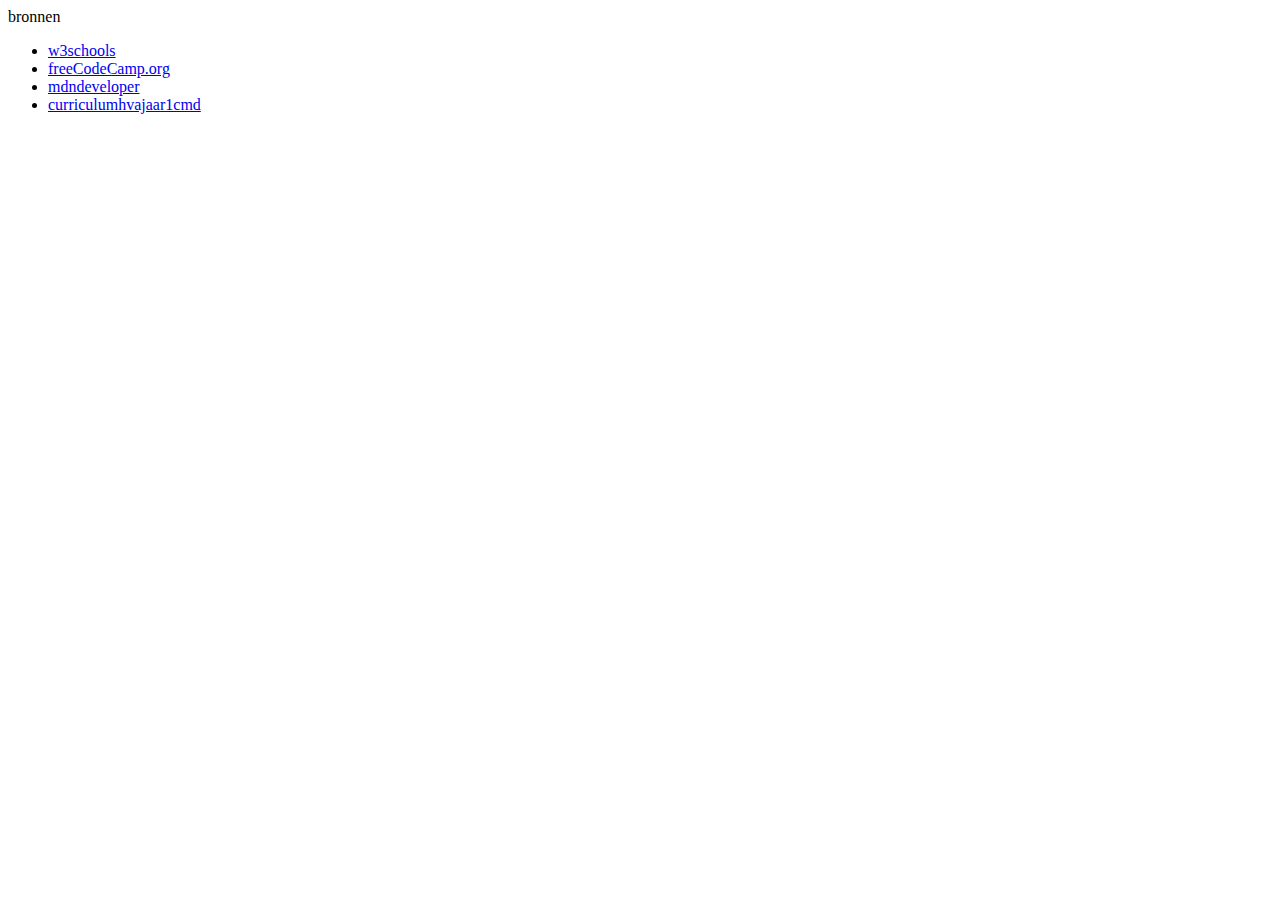
<file: bronnen.html>
bronnen
<!DOCTYPE html>
<html lang="en">
<head>
    <meta charset="UTF-8">
    <meta name="viewport" content="width=device-width, initial-scale=1.0">
    <title>bronnen</title>
</head>
<body>
    <ul>
        <li><a href="https://www.w3schools.com/">w3schools</a></li>
        
        <li><a href="https://www.youtube.com/watch?v=OXGznpKZ_sA">freeCodeCamp.org</a></li>
       <li><a href="https://developer.mozilla.org/en-US/">mdndeveloper</a></li>
       <li><a href="https://dlo.mijnhva.nl/d2l/le/content/536415/Home">curriculumhvajaar1cmd</a></li>
    
    </ul>
    
</body>
</html>
</file>
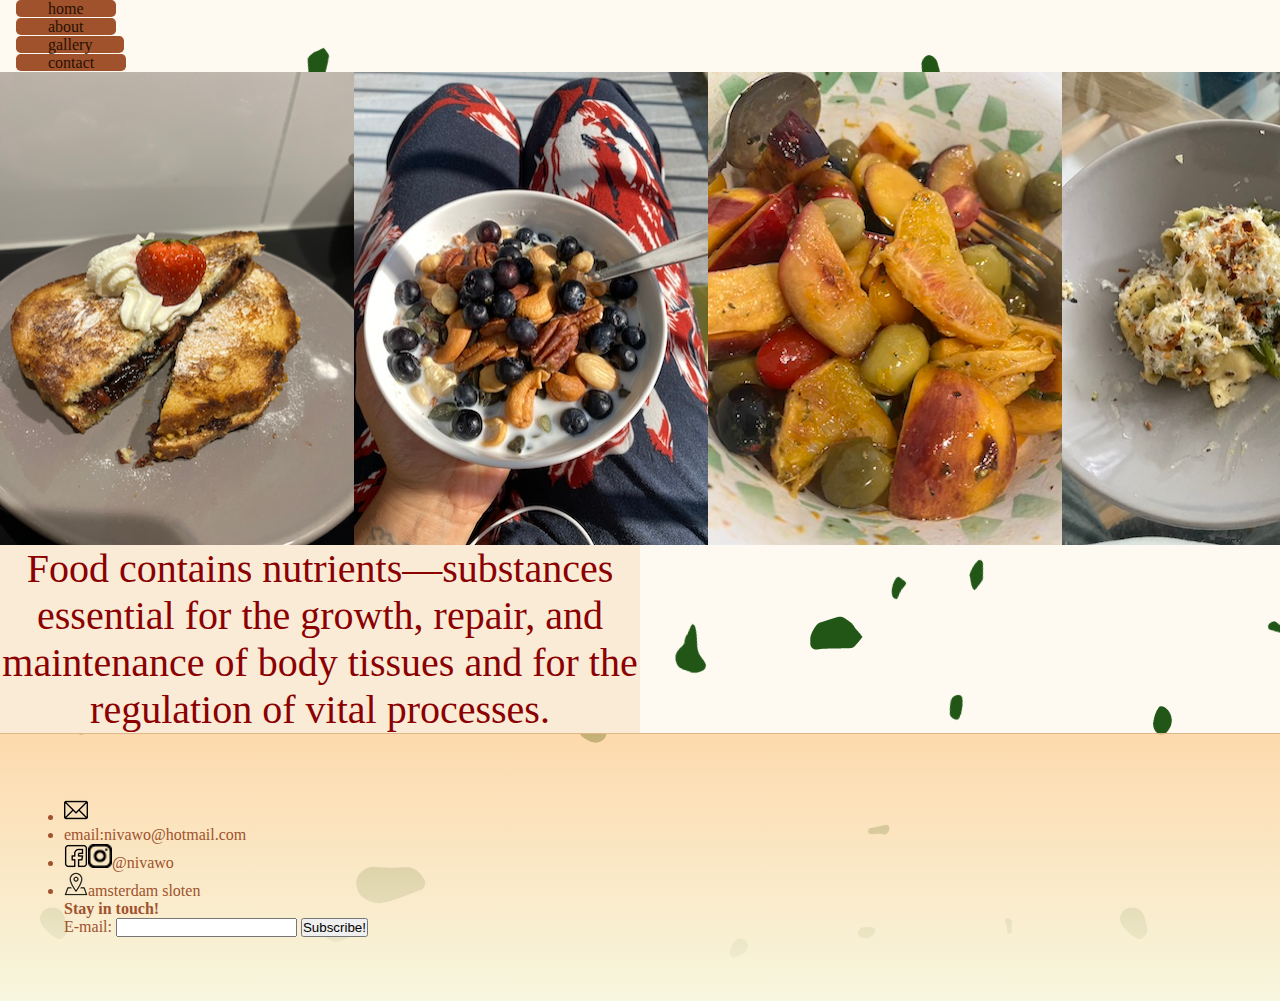
<file: food.html>
<!DOCTYPE html>
<!DOCTYPE html>
<html lang="en" class="food">
<head>
    
    <meta charset="UTF-8">
    <meta name="viewport" content="width=device-width, initial-scale=1.0">
    <title>Document</title>
    <link rel="stylesheet" href="css/style.css">
</head>
<header>
    <nav id="nav"> 
      <ul>                                   
         <li><a href="index.html">home</a></li>
         <li><a href="#about">about</a></li>
         <li><a href="#gallery">gallery</a></li>
         <li><a href="#contact">contact</a></li>
     </ul>        
   </nav>
</header> 
<body>
    <div class="foodpictures">
        <img src="img/food1.png" alt="food1">
        <img src="img/food2.JPG" alt="food2">
        <img src="img/food3.png" alt="food3">
        <img src="img/food4.jpg" alt="food4">
    </div>

    <div class="foodtext">
        <p>Food contains nutrients—substances essential for the growth, repair, and maintenance of body tissues and for the regulation of vital processes.</p>
    </div>

        
</body>
<footer id="contact">
    <section class="footer">
    <ul>
         <li><img src="img/icons/email.png" alt="email"><li>email:nivawo@hotmail.com</li>
         <li><img src="img/icons/facebook.png" alt="facebook"><img src="img/icons/instagram2.png" alt="socialmedia">@nivawo</li>
         <li><img src="img/icons/adres.png" alt="adres">amsterdam sloten</li>
   </ul>
  
   <h4>Stay in touch!</h4>
   <form>
     <label>E-mail:</label>
     <input type="text">
     <button>Subscribe!</button>
   </form>
  </footer>
  </section>
</html>
</file>
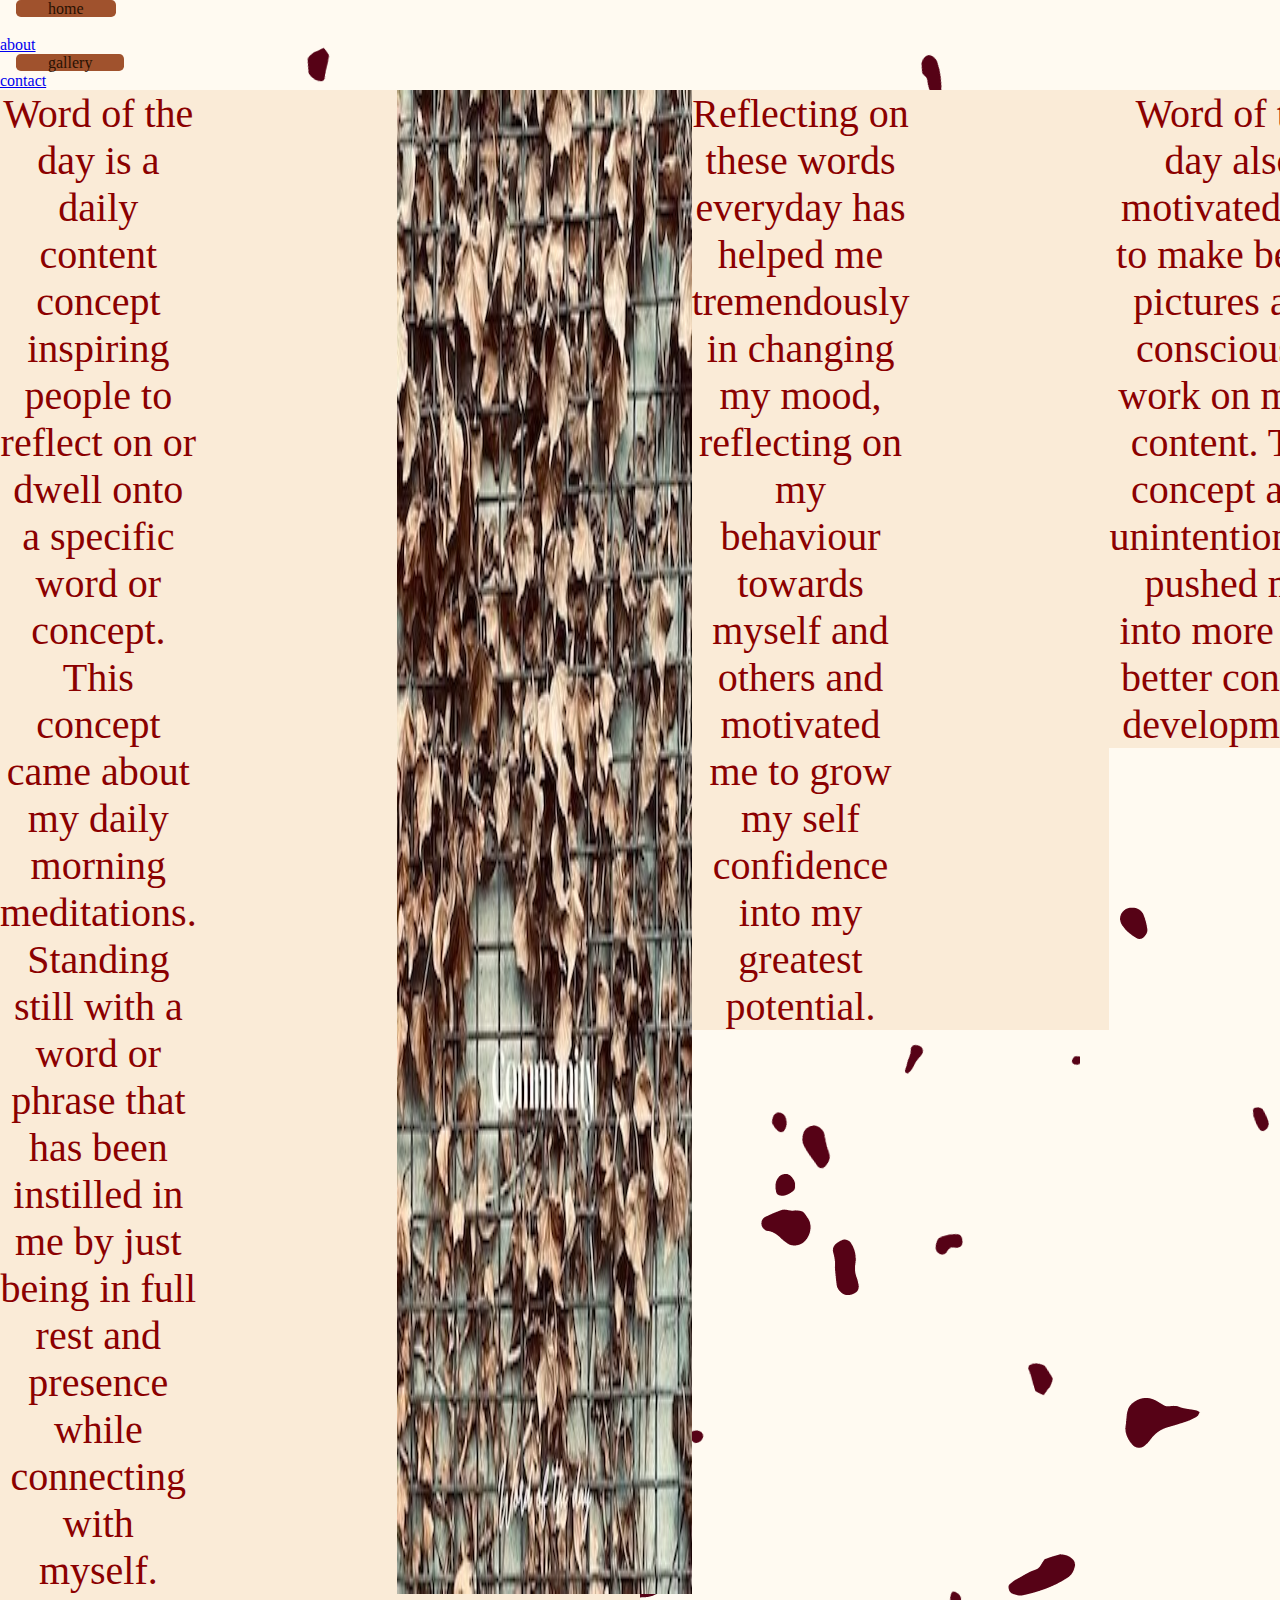
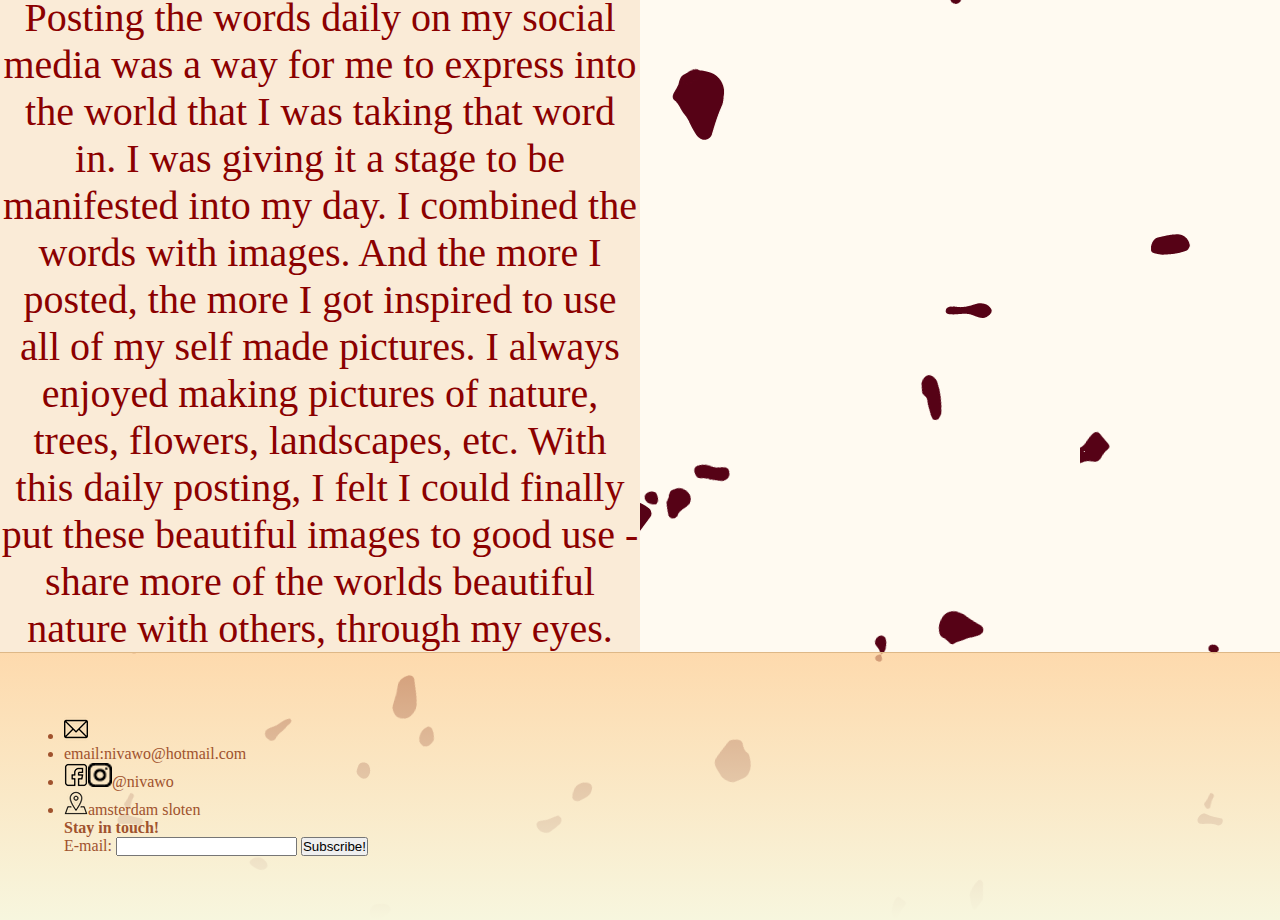
<file: wordoftheday.html>
<!DOCTYPE html>
<html lang="en" class="wordoftheday">
<head>
    <meta charset="UTF-8">
    <meta name="viewport" content="width=device-width, initial-scale=1.0">
    <title>wordoftheday</title>
    <link rel="stylesheet" href="css/style.css">
</head>

    <header>
        <nav id="nav"> 
            <ul>                                   
               <li><a href="index.html">home</a></li>
               <li></li><a href="#about">about</a></li>
               <li><a href="#gallery">gallery</a></nav></li>
               <li><a href="#contact">contact</a></li>
           </ul>        
         </nav>
    </header>

<body>
    <main class="wordoftheday">


   
    
      

    <div class="container">
     <p>Word of the day is a daily content concept inspiring people to reflect on or dwell onto a specific word or concept. This concept came about my daily morning meditations. Standing still with a word or phrase that has been instilled in me by just being in full rest and presence while connecting with myself. </p>
     
     <img src="img/wodd5.JPG" alt="wordofthedayjanurarypicture1">
     <p>Reflecting on these words everyday has helped me tremendously in changing my mood, reflecting on my behaviour towards myself and others and motivated me to grow my self confidence into my greatest potential.</p>

     <p>Word of the day also motivated me to make better pictures and consciously work on more content. The concept also unintentionally pushed me into more and better content development. </p>
      <img src="img/wodd7.JPG" alt="wordofthedayjanuary3">
    </div>

 <p>Posting the words daily on my social media was a way for me to express into the world that I was taking that word in. I was giving it a stage to be manifested into my day. I combined the words with images. And the more I posted, the more I got inspired to use all of my self made pictures. I always enjoyed making pictures of nature, trees, flowers, landscapes, etc. With this daily posting, I felt I could finally put these beautiful images to good use - share more of the worlds beautiful nature with others, through my eyes.</p>
   
  
   

    



</main>
</body>

<footer id="contact">
    <section class="footer">
    <ul>
         <li><img src="img/icons/email.png" alt="email"><li>email:nivawo@hotmail.com</li>
         <li><img src="img/icons/facebook.png" alt="facebook"><img src="img/icons/instagram2.png" alt="socialmedia">@nivawo</li>
         <li><img src="img/icons/adres.png" alt="adres">amsterdam sloten</li>
   </ul>
  
   <h4>Stay in touch!</h4>
   <form>
     <label>E-mail:</label>
     <input type="text">
     <button>Subscribe!</button>
   </form>
  </footer>
  </section>
</html>
</file>
<file: css/style.css>
*{
    margin: 0;
    padding: 0;
}

/*general*/


    
nav ul li a{
text-decoration: none;
  color: #291103;
  padding: 0 2em;
  margin: 1em;
  background-color:sienna;
  text-align: center;
  border-radius: 0.3em;
  transition: all 300ms ease;
  display: inline;
}

footer ul li a{
    text-decoration: none;
  }
  
  footer{
    background-image: linear-gradient(#fdcf96be, rgb(247, 246, 222));
    font-size: 1em;
    color:sienna;
    padding: 4em;
    border-top: 0.1em solid burlywood;
}

    
   

h1 {
    font-family:Georgia, 'Times New Roman', Times, serif;
    color:darkred;
    font-size: 4em;
    margin-top: 4%;
    display: flex;
    justify-content: center;
}

h2{
    font-family: Georgia, 'Times New Roman', Times, serif;
    font-size: 3em;
    display: flex;
    justify-content: center;
    
}

#about h2{
font-family: Georgia, 'Times New Roman', Times, serif;
font-size: 3rem;
padding-left: 20%;
margin-bottom: 3%;
color: brown;
display: flex;
justify-content: flex-start;

}

/* index.html*/
html.index{
   background-image:url(../img/backgroundindex.png)}



video{
  
   margin-top: 5%;
   margin-bottom: 5%;
   margin-left: 30%;
   height: 50em;
   width: 50em;
    
}

h3{
    font-family: Georgia, 'Times New Roman', Times, serif;
    font-size: 2em ;
    margin-top: 10%;
    margin-bottom: 12%;
    display: flex;
    justify-content: center;
}



p{
    font-size: 250%;
    font-family: cursive;
    width: 50%;
    height: 30%;
    color: darkred; 
    text-align: center;
    background-color: antiquewhite;
    
   
}




.gallery{
    display: flex;
    justify-content: space-around;
    margin-bottom: 10%;
}




/*wordofyheday*/

html.wordoftheday{
    background-image: url(../img/backgroundwodd.png);

}



.container{
    display: flex;
    flex-direction: row;
    align-content: stretch;
}

.container p{
    padding-right: 5em;
}


.part{
    display: flex;
    flex-direction: column;
    text-align: left;
    align-items:flex-start;
    align-self: stretch;
    margin-left: 50%;
    width: 40%;
    
}


/*art*/
html.food{
    background-image: url(../img/backgroundart.png);}

.art ul li{
display: flex;
justify-content: space-between;
margin-left: 20%;

}

/*food*/
html.food{
    background-image: url(../img/backgroundart.png);}
    
.foodpictures{
    display: flex;
    align-content: space-around;
    align-content: space-between;
}
</file>
